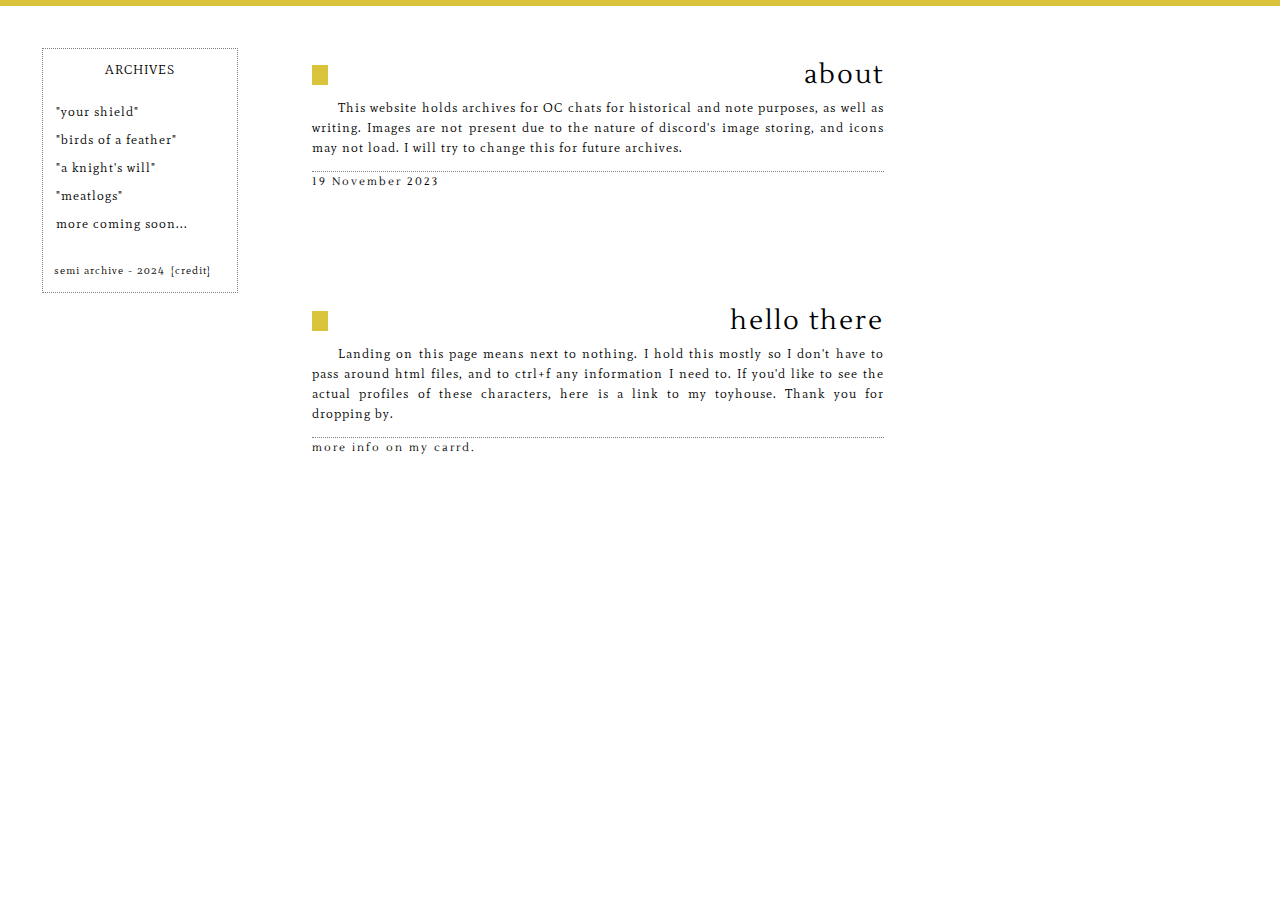
<file: index.html>
<!DOCTYPE html>
<html>
<head>
<title>Semi Archive</title>
<meta name="description" content="to keep the past intact.">
<link rel="stylesheet" type="text/css" href="style.css">
<link href="https://fonts.googleapis.com/css?family=Lustria|Mate" rel="stylesheet"> 
</head>
<body>
<div id="linkboxbox"><div id="linkbox"><center>ARCHIVES</center><br>
<a href="https://sayuragii.github.io/Semi-Archive/zwei-sincelia" title="A brief oneshot of a mirror world Sinclair and Alice">"your shield"</a>
<a href="https://sayuragii.github.io/Semi-Archive/sincelia-bible" title="70k word unformatted logs for Sinclair and Celia">"birds of a feather"</a>
<a href="https://sayuragii.github.io/Semi-Archive/a-knights-will" title="A oneshot of Don Quixote comforting Iris.">"a knight's will"</a>
<a href="https://sayuragii.github.io/Semi-Archive/meatlogs" title="The origin writing of Yuzu, based upon the Sunpov 13th annual meetup.">"meatlogs"</a>
<a href="https://sayuragii.github.io/Semi-Archive/" title="a placeholder">more coming soon...</a>
<br><small>semi archive - 2024 <a href="http://almostsweet.neocities.org" style="display:inline;">[credit]</a><!--Please do not remove this link unless you move the credit to me elsewhere on your site--></small>
</div></div>

<div id="box1">
<div class="post"><h1>about</h1>
<p> This website holds archives for OC chats for historical and note purposes, as well as writing. Images are not present due to the nature of discord's image storing, and icons may not load. I will try to change this for future archives</a>.</p>
<h2>19 November 2023</h2></div>

<div class="post"><h1>hello there</h1>
<p>Landing on this page means next to nothing. I hold this mostly so I don't have to pass around html files, and to ctrl+f any information I need to. If you'd like to see the actual profiles of these characters, <a href="https://toyhou.se/fairythm">here is a link to my toyhouse.</a> Thank you for dropping by. </p>
<h2>more info on <a href="https://sayoshigure.carrd.co">my carrd.</a></h2></div>


</div>
</body>
</html>
</file>
<file: style.css>
body{
background-image:url('http://i.imgur.com/uDuPEZd.jpg');
letter-spacing:1px;
text-align:justify;
font-size:13px;
line-height:20px;
font-family: 'Mate', serif;
margin:0 auto;
border-top:6px solid #dac33b;
}

p{
text-indent:26px;
}

h1{
font-family: 'Lustria', serif;
margin-bottom:4px;
text-align:right;
font-weight:normal;
letter-spacing:2px;
border-left:16px #dac33b solid;
}

h2{
font-family: 'Lustria', serif;
border-top:1px gray dotted;
margin-top:4px;
font-weight:normal;
letter-spacing:2px;
font-size:11px;
}

a{
color:#000;
text-decoration:none;  
}

a:hover{
color:#fff;
background:#dac33b; 
}

#linkboxbox a{
margin-bottom:4px;
display:block;
padding:2px;
}

#linkboxbox a:hover{
text-align:right;
}

.post{
width:572px;
padding:16px;
margin-bottom:60px;
background-color:#fff;
}

#linkboxbox{
width:196px;
float:left;
position:fixed;
left:26px;
top:32px;
padding:16px;
background-color:#fff;
}

#linkbox{
padding:11px;
border:1px gray dotted;
}

#box1{
position:relative;
width:642px;
margin-left:296px;
top:26px;
}
</file>
